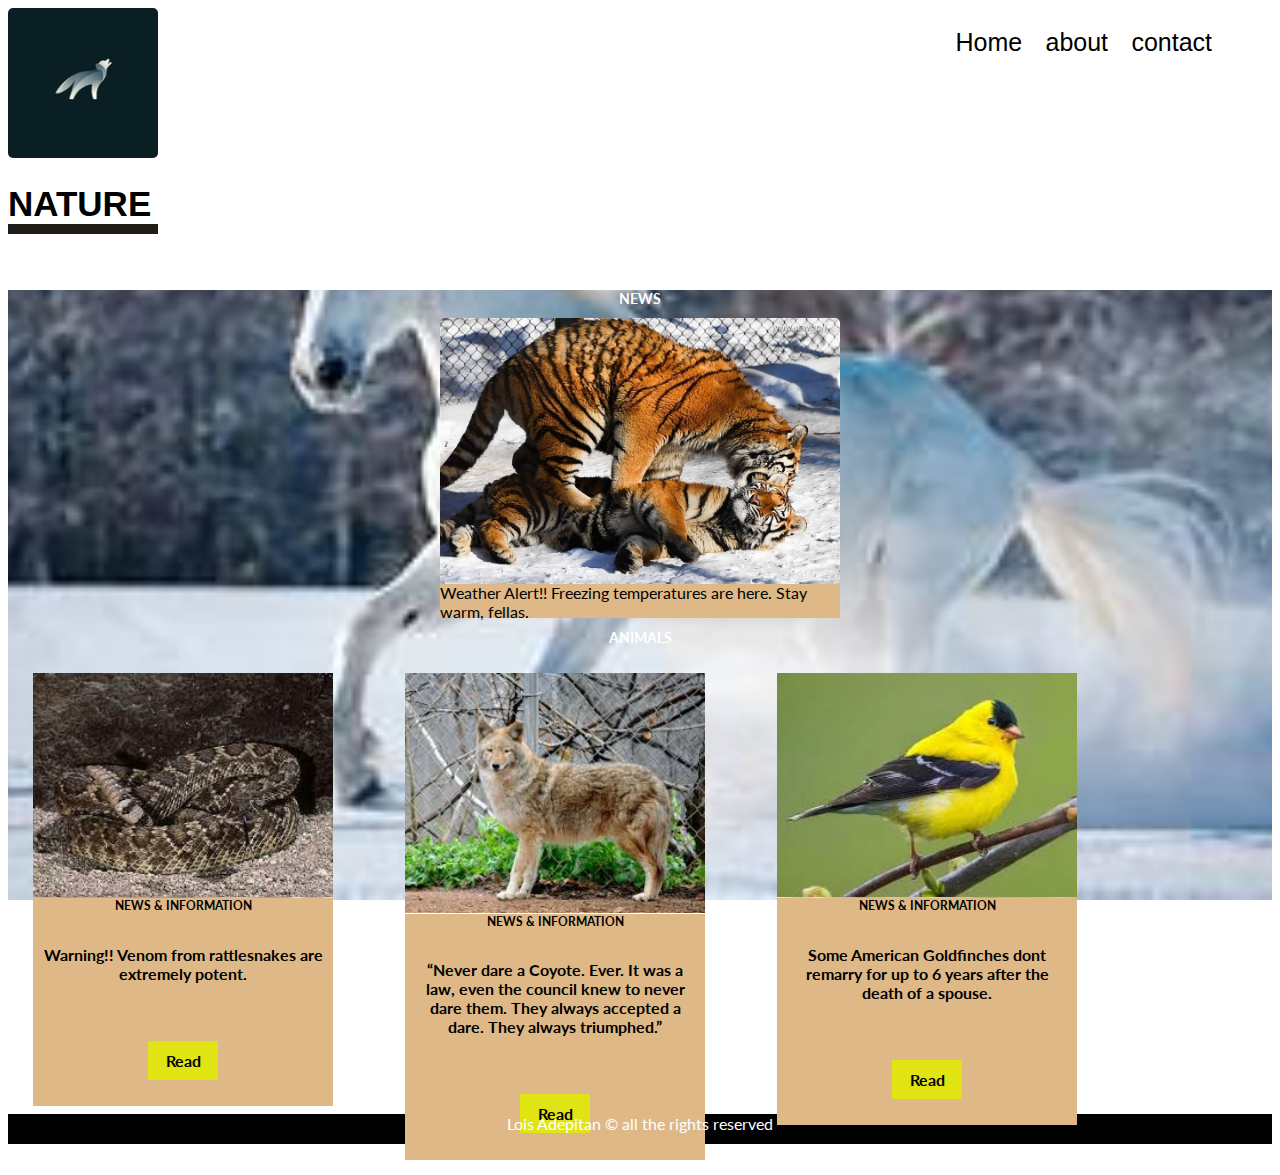
<file: S3/index.html>
<!DOCTYPE html>
<html lang="en">
<head>
    <meta charset="UTF-8">
    <meta name="viewport" content="width=device-width
    , initial-scale=1.0">
    <meta http-equiv="X-UA-Compatible" content="ie=edge">
    <link rel="stylesheet" href="mystyle.css">
    <link href="https://fonts.googleapis.com/css?family=Lato&display=swap" rel="stylesheet">
    <title>Nat</title>
</head>
<body>
    <header class="site-header">
        <div class="site-header-in">
            <div class="logo">
                <a href="about.html"><img class="logo" src="img/logo.png" alt="logo"></a>
            <h1>Nature</h1>
            </div> 
            
            <div class="menu">
                <nav>
                    <a href="index.html">Home</a>
                    <a href="about.html">about</a>
                    <a href="contact.html">contact</a>
                </nav>

            </div>
            
        </div>  

     

    </header>
    <main>
        <div class="site-main">
            <div>
                <h2 >News</h2>
                
            </div>
            <div class="main-pic">
                <div>               
                    <img class="main-pic-img" src="img/news.jpg" alt="tigers">
                    <div class="main-pic-text">
                        <p>Weather Alert!! Freezing temperatures are here. Stay warm, fellas. 
                        </p>
                    

                    </div>
                </div>
            </div>
            <div><h2>Animals</h2></div>
            <section class="animals"> 
            
                <div class="square">
                    <div class="square-img">
                        <img class="news-img" src="img/news6.jpg" alt="rattlesnakes">
                    </div>
                    <div class="square-text">
                        <h3>News & information</h3>
                        <h4>Warning!! Venom from rattlesnakes are extremely potent.</h4>
                         
                        <div class="button-news">
                            <h5>Read</h5>
                        </div>
                            
                        
                    </div>
               
                </div>
                <div class="square">
                        <div class="square-img">
                            <img class="news-img" src="img/kayote.jpg" alt="kayotes">
                        </div>
                        <div class="square-text">
                            <h3>News & information</h3>
                            <h4>“Never dare a Coyote. Ever. It was a law, even the council knew to never dare them. They always accepted a dare. They always triumphed.”</h4>
                             
                            <div class="button-news">
                                <h5>Read</h5>
                            </div>
                                
                            
                        </div>
                   
                    </div>
                    <div class="square">
                            <div class="square-img">
                                <img class="news-img" src="img/birdie.jpg" alt="bird">
                            </div>
                            <div class="square-text">
                                <h3>News & information</h3>
                                <h4>Some American Goldfinches dont remarry for up to 6 years after the death of a spouse.</h4>
                                
                                <div class="button-news">
                                    <h5>Read</h5>
                                </div>
                                    
                                
                            </div>
                       
                        </div>
                
                
                                        
                   
                               
                
        
            </section>

            
        </div>

    </main>
    <footer>
        
        <p>Lois Adepitan &copy; all the rights reserved</p>

    </footer>
    
</body>
</html>
</file>
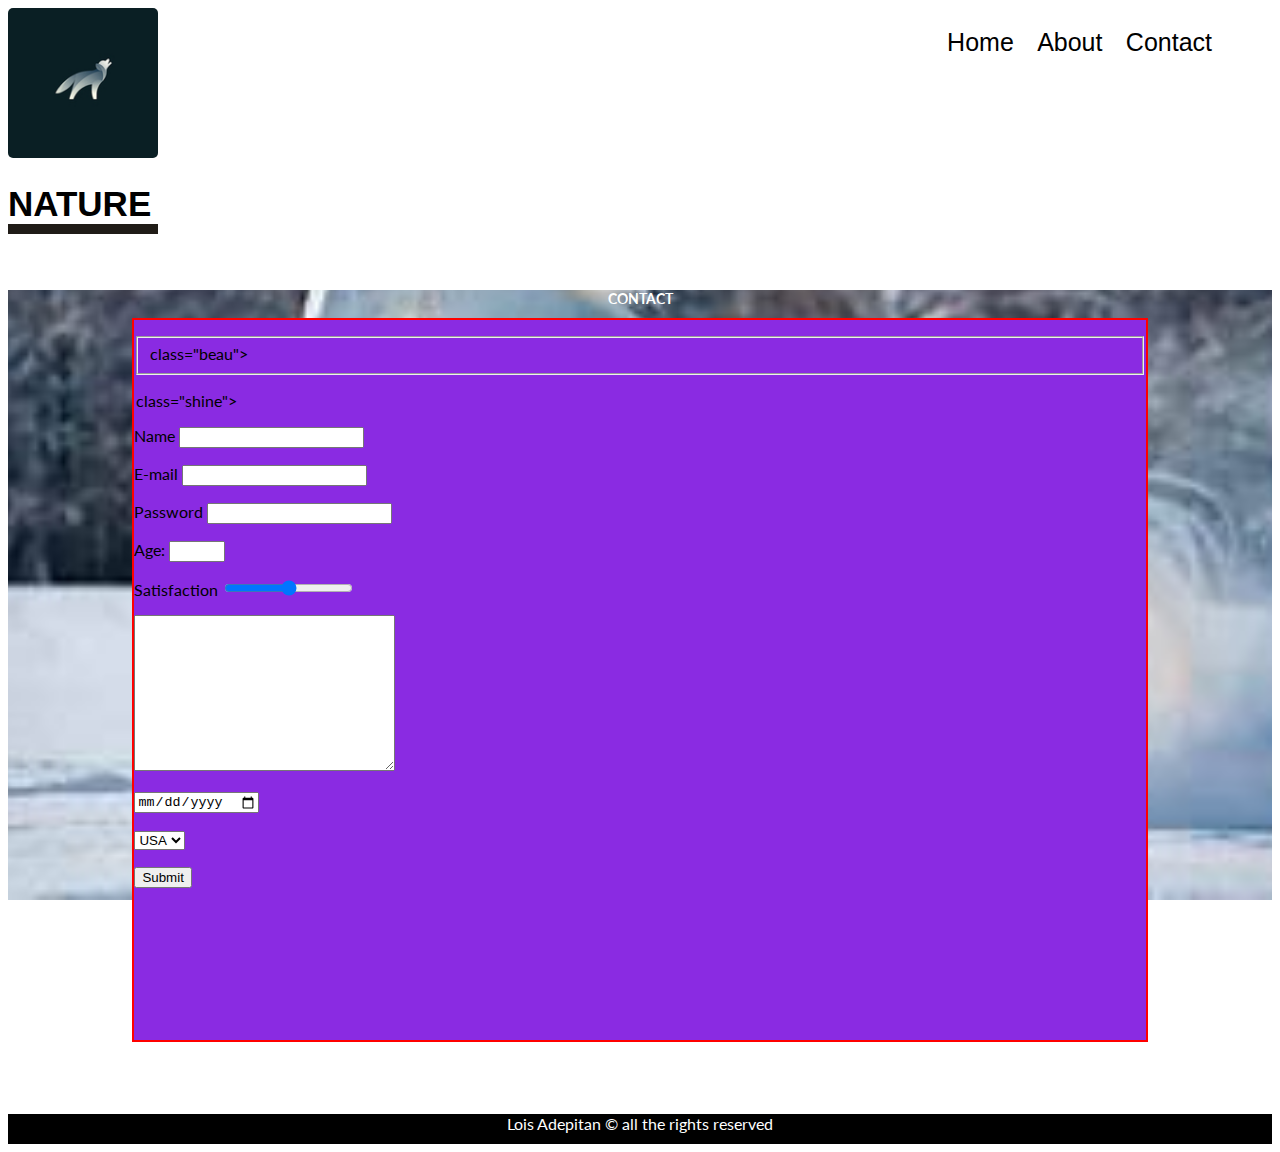
<file: S3/contact.html>
<!DOCTYPE html>
<html lang="en">
<head>
    <meta charset="UTF-8">
    <meta name="viewport" content="width=
    , initial-scale=1.0">
    <meta http-equiv="X-UA-Compatible" content="ie=edge">
    <link rel="stylesheet" href="mystyle.css">
    <link href="https://fonts.googleapis.com/css?family=Lato&display=swap" rel="stylesheet">
    <title>Nat</title>
</head>
<body>
    <header class="site-header">
        <div class="site-header-in">
            <div class="logo">
                <a href="index.html"><img class="logo" src="img/logo.png" alt="logo"></a>    
                <h1>Nature</h1>
            
        </div>  
        
        <div class="menu">
                <nav>
                    <a href="index.html">Home</a>
                    <a href="about.html">About</a>
                    <a href="contact.html">Contact</a>
                </nav>
            </div>
        </div>
     

    </header>
    <main>
        <div class="site-main">
            <div>
                <h2>contact</h2>
            </div>
            <div class="contact-info">
                <form action="#">
                    <p>
                        <fieldset>
                            class="beau">
                        </fieldset>
                    </p>
                    <p>
                        <legend>
                            class="shine">
                        </legend>
                    </p>
                    <p>
                        <label for="userName">Name</label>
                        <input type="text" name="userName" id="name">
                    </p>

                    <p>
                        <label for="email">E-mail</label>
                        <input type="email" name="email" id="email">
                    </p>
                    <p>
                        <label for="password">Password</label>
                        <input type="password" name="password" id="password">
                    </p>
                    <p>
                        Age: <input type="number" size="6" min="18" max="99">
                    </p>
                    <p>
                        Satisfaction <input type="range" name="range" id="=range" min="1" max="5">
                    </p>
                    <p>
                        <textarea name="text" id="text" cols="30" rows="10"></textarea>
                    </p>
                    <p>
                    <input type="date" id="date" >
                    </p>
                    <p>
                    <select name="country" id="country">
                        <option value="USA">USA</option>
                        <option value="Mexico">MEX</option>
                        <option value="Canada">CAN</option>
                    </select>
                    </p>
                    <p>
                        <input type="submit" name="send" id="send">
                    </p>
                    
                
                </form>

            </div>
                
        </div>

    </main>
    <footer>
        <p>Lois Adepitan &copy; all the rights reserved</p>

    </footer>
    
</body>
</html>
</file>
<file: S3/mystyle.css>
body{font-family: 'Lato', sans-serif;
    
}

.site-header{
    font-family: Arial, Helvetica, sans-serif;
    font-size: 12px;
    background-color: white;
    color: black;
    width: 100%;
    height: 30vh;
}


.site-main{
    background-image: url(img/bg1.jpg);
    width: 100%;
    background-attachment: fixed;
    background-position: center center;
    background-size: cover;
}

main{
    background: white
    width: 98%;
    margin-left: auto;
    margin-right: auto;
    height: 92vh;
    
    
    
}


.site-footer{
    background: black;
    height: 3vh;
    font-size: 12px;
    width: 98%;
    
}
nav{
    padding: 20px;
    padding-right: 50px;
}





.logo{
    width: 150px;
    border-radius: 5px;
        
     

}


nav a{
    font-size: 25px;
    color: black;
    text-decoration: none;
    padding: 10px;
}
 nav a:hover{
     color: #d6da19;

 }


.site-header-in{
    display: flex;
    justify-content: space-between;
}

h1{
    font-size: 35px;
    text-transform: uppercase;
    margin-bottom: 7px;
    border-bottom:10px solid #0a0600e8;
    text-decoration-line: none;
}
.main-pic-img{
    width: 400px;
    height: auto;
    border-radius: 5px;
    padding: px;
    margin-bottom: -2px;

}
.main-pic{
    display: flex; 
    justify-content: space-around;
    background: transparent;
    
}    

.main-pic-text{
    display: block;
    margin-top: -18px;
    padding-top: 0px;
    background: burlywood;
    color: black;
    height: 35px;
    width: 400px

}
   

h2{
    color: white;
    text-transform: uppercase;
    text-align: center;
    font-size: 14px;
}

.animals{
    display: flex;
    justify-content: baseline; 
    padding: 10px;
    margin: 10px;
    

}


.square{
    flex-basis: calc(30% - 5px);
    padding: 5px;
    width: 300px;
    
    
}
.square-text{
    text-align: center;
    background: burlywood;
    width: 300px;    
}

.news-img{
    width: 300px;
    margin-bottom: -14px;
    
}
.news-img:hover{
    transition: scale(1.1);
    border-bottom: 3px solid #e1e413;
}


h3{
    text-transform: uppercase;
    color: black;
    font-size: 12px;
}

h4{
    padding: 10px;
}
.button-news{
    text-align: center;
    margin-left: auto;
    display: flex;
    justify-content: center;
}


h5{
    background: #e1e413;
    color: black;
    font-size: 16px;
    padding: 10px;
    width: 50px;
    text-align: center;
}

h5:hover{
    transform: scale(1.1);
}

footer{
    background: black;
    color: white;
    text-align: center;
    margin-top: -20px;
    height: 30px;
}

.contact-info{
    background: blueviolet;
    color: black;
    height: 80vh;
    width: 80%;
    margin-left: auto;
    margin-right: auto;border: 2px solid red;
    margin-bottom: 10px;


}
</file>
